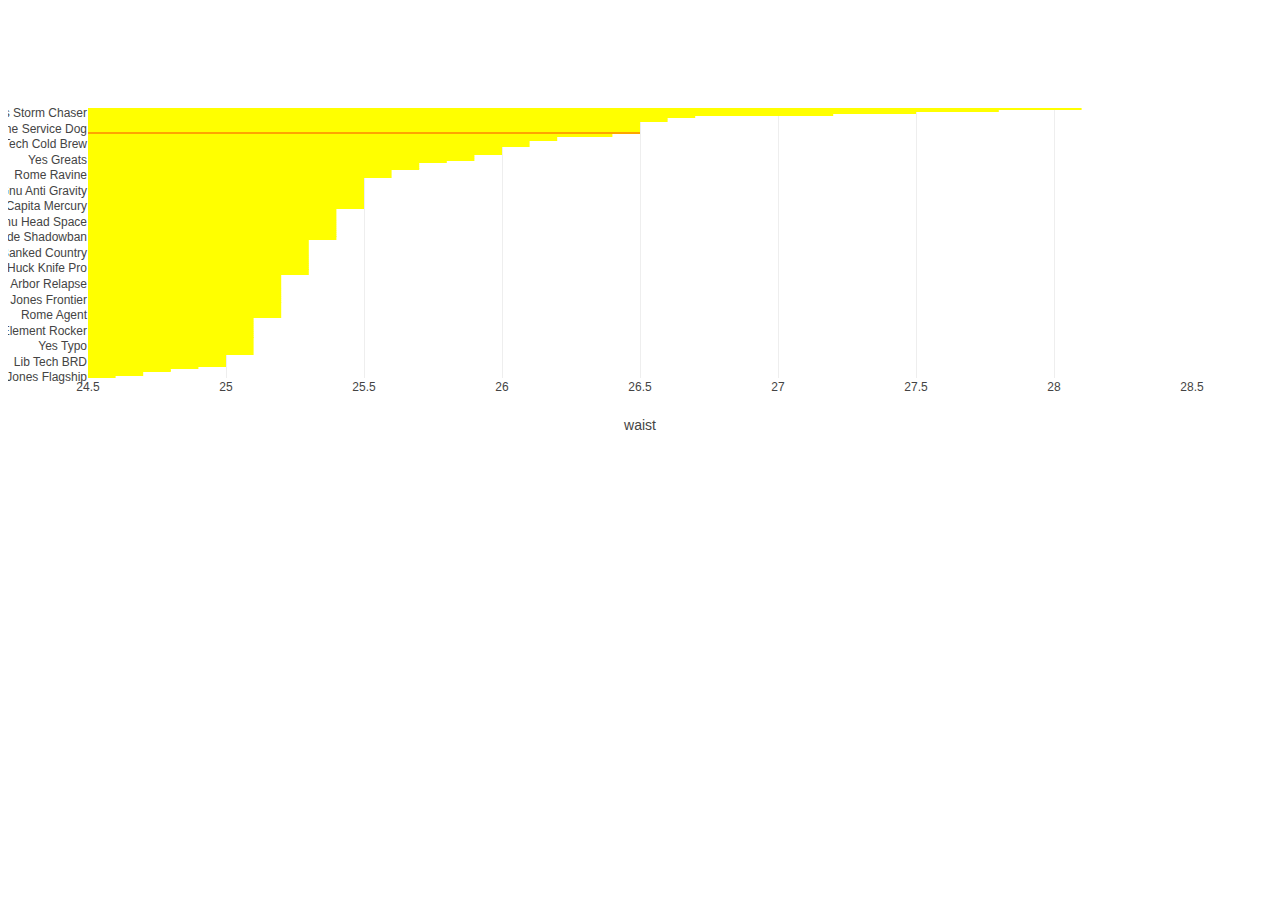
<file: index6.html>
<!DOCTYPE html>
<html lang="en">
<head>
    <meta charset="UTF-8">
    <meta http-equiv="X-UA-Compatible" content="IE=edge">
    <meta name="viewport" content="width=device-width, initial-scale=1.0">
    <script src="https://cdn.plot.ly/plotly-2.20.0.min.js" charset="utf-8"></script>
    <title>Document</title>

</head>
<body>
    <script>
        console.log('Hello, everybody.')
        const letter = ['a','b','c','d'];
        const object = {'aaron': [50,49,48], 'nat':[45,44],'dylan':[5,4,3,2,1]}
        for (x in letter) {
            console.log(letter[x]);
        }
        for (const item in object) {
            console.log(`${item} : ${object[item]}`)
        }

    </script>
    <div id = "myDiv"></div>
    <!-- <div id = "myPlot"></div> -->

    <script>
        fetch("widths.json")
        .then(res => res.json())
        .then(data => {plotData = data;
        })
        .then(() => {
            // console.log(plotData[0]['y']);
            plotData["type"] = "bar";
            plotData["name"] = "WidthsXXXXX";
            plotData["orientation"] = "h";
            plotData['marker'] = {};
            var layout = {
                marker:{color:'red'},
                yaxis: {
                    title: '',
                    type: 'category',
    
                },
                
                xaxis: {
                    title: 'waist',
                    range: [24.5, 28.5],
            
                },
                // title: "Most Popular Snowboards"
            }
            // layout.marker.color = plotData.y.map(name=>name=='Ride Warpig'? 'orange' :'yellow');
            plotData.marker.color = plotData.y.map(name=>name=='Ride Warpig'? 'orange' :'yellow')
            console.log('x: ',layout)
            Plotly.newPlot('myDiv',[plotData],layout)
        })
    </script>

   
    
</body>
</html>
</file>
